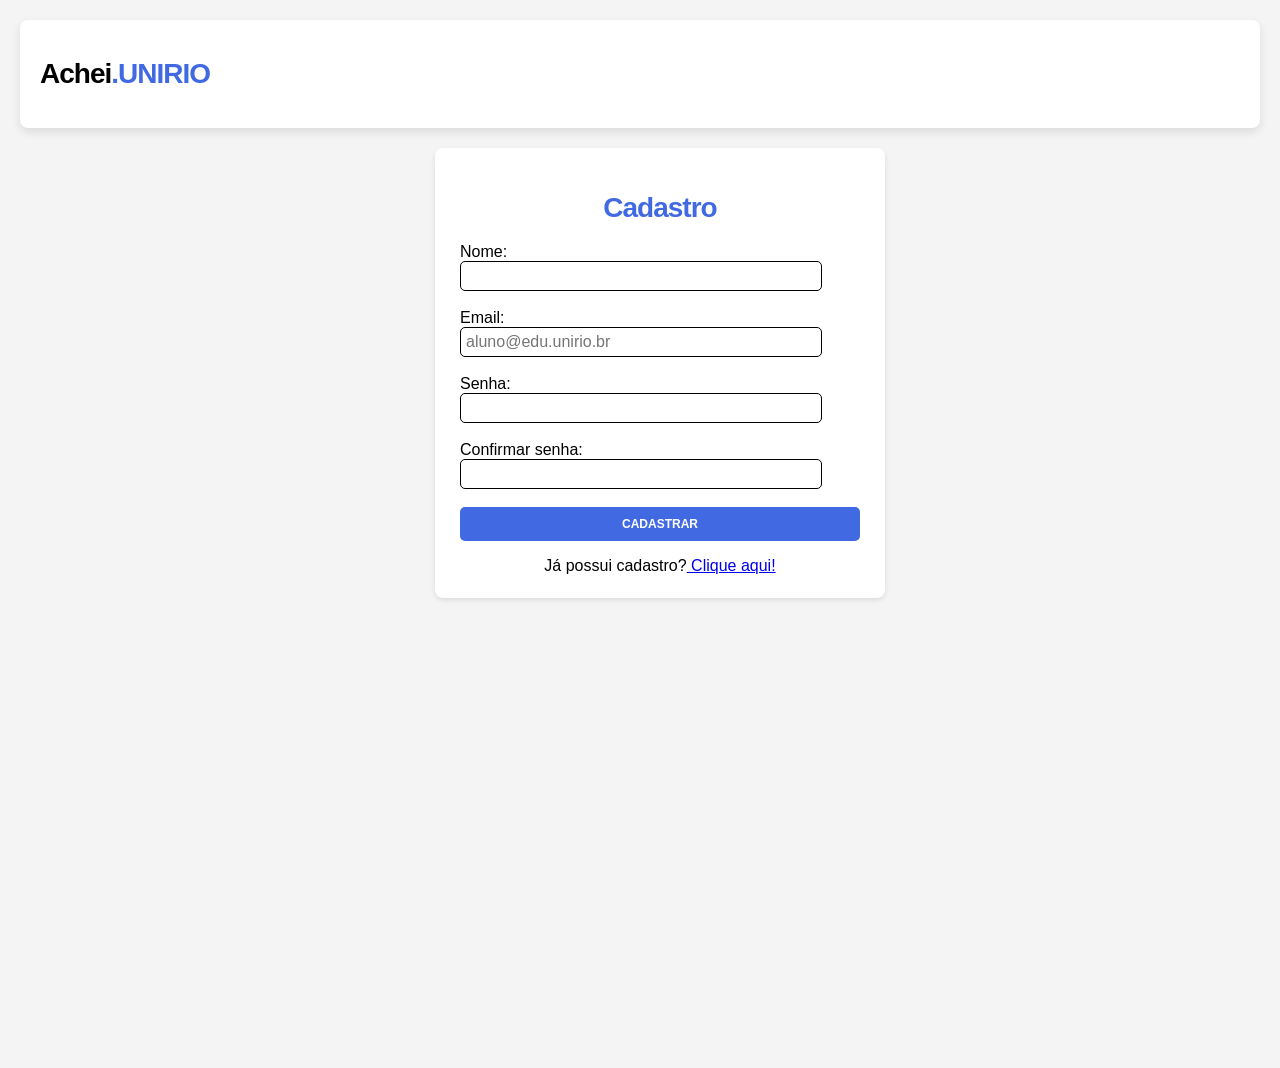
<file: index.html>
<!DOCTYPE html>
<head>
<meta charset="UTF-8">
<title>index</title>
<link rel = "stylesheet" href = "Style.css">
</head>

<body>
    <div class="borda_baixo">
        <h3 class="logo">Achei<span>.UNIRIO</span></h3>
    </div>
    <div class = "alinhamento">
        <div class="cadastro">
            <h1 class="titulo">Cadastro</h1>
            <form id="cadastrar" action="AcheiUnirio.html" >
                <label for="nome">Nome:</label>
                <br>
                <input class="botao-texto" type="text" name="nome" required> 
                <br><br>
                <label for="email">Email:</label>
                <br>
                <input class="botao-texto" type="text" name="email" placeholder="aluno@edu.unirio.br" required>
                <br><br>
                <label for="senha">Senha:</label>
                <br>
                <input class="botao-texto" type="password" name="senha" required>
                <br><br>
                <label for="Confirmar">Confirmar senha:</label>
                <br>
                <input class="botao-texto" type="password" name="confirmar" required>
                <br><br>
                <input type="submit" value="Cadastrar" class="btn-estilo" style="width: 100%;">
            </form>
            <p style="text-align: center;">Já possui cadastro?<a href="login.html"> Clique aqui!</a></p>
        </div>
    </div>
    <script src="funcoes.js"></script>
</body>
</file>
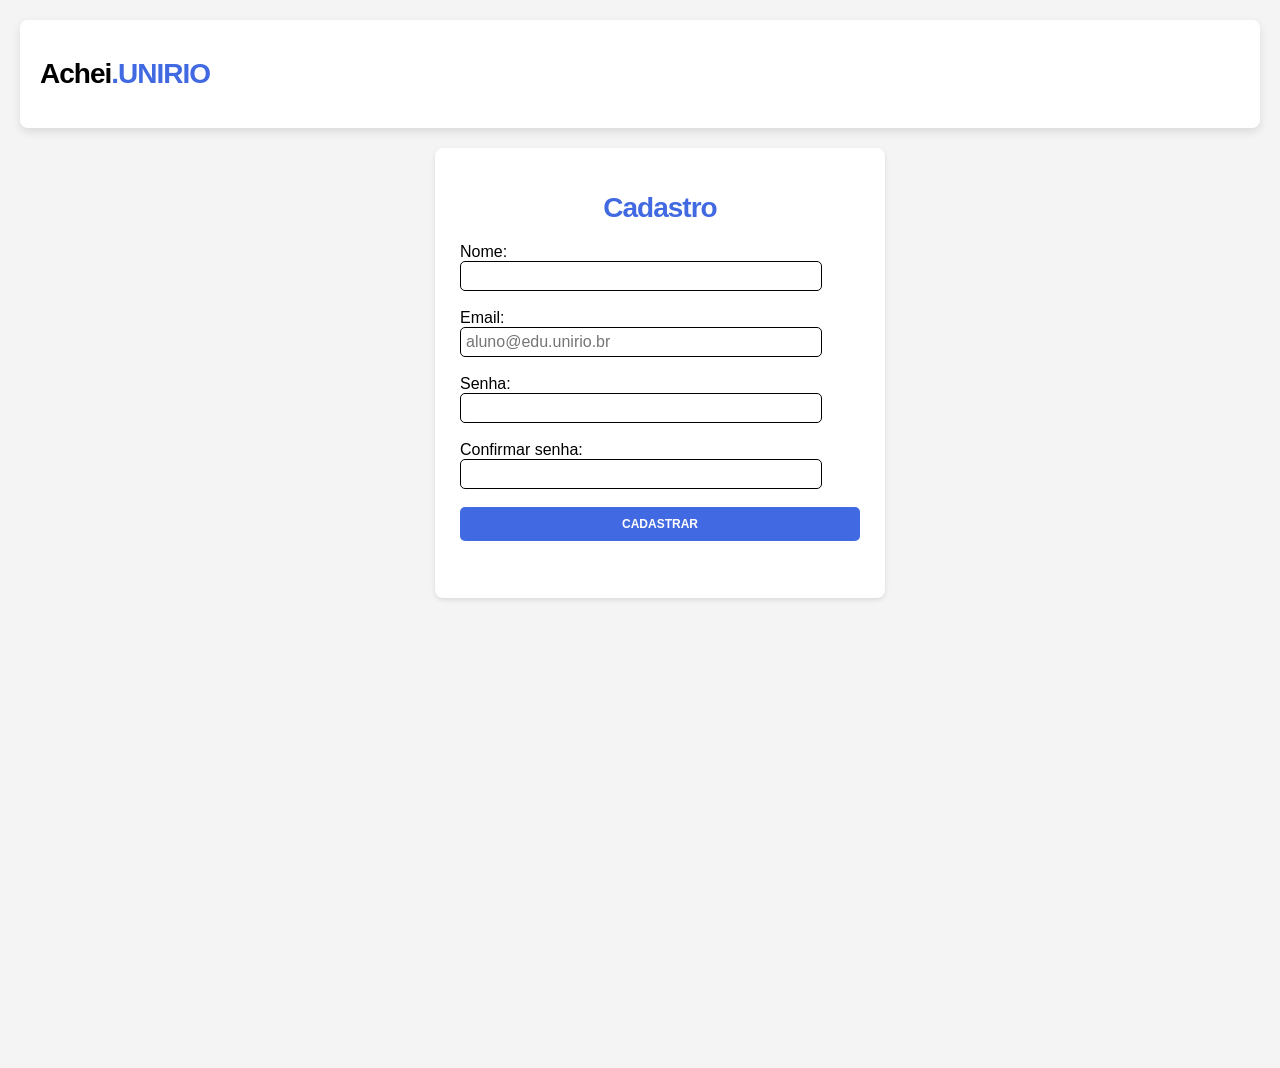
<file: cadastro.html>
<!DOCTYPE html>
<head>
<meta charset="UTF-8">
<title>login</title>
<link rel = "stylesheet" href = "Style.css">
</head>

<body>
    <div class="borda_baixo">
        <h3 class="logo">Achei<span>.UNIRIO</span></h3>
    </div>
    <div class = "alinhamento">
        <div class="cadastro">
            <h1 class="titulo">Cadastro</h1>
            <form id="cadastrar" action="AcheiUnirio.html" >
                <label for="nome">Nome:</label>
                <br>
                <input class="botao-texto" type="text" name="nome" required> 
                <br><br>
                <label for="email">Email:</label>
                <br>
                <input class="botao-texto" type="text" name="email" placeholder="aluno@edu.unirio.br" required>
                <br><br>
                <label for="senha">Senha:</label>
                <br>
                <input class="botao-texto" type="password" name="senha" required>
                <br><br>
                <label for="Confirmar">Confirmar senha:</label>
                <br>
                <input class="botao-texto" type="password" name="confirmar" required>
                <br><br>
                <input type="submit" value="Cadastrar" class="btn-estilo" style="width: 100%;">
            </form>
        </div>
    </div>
</body>
</file>
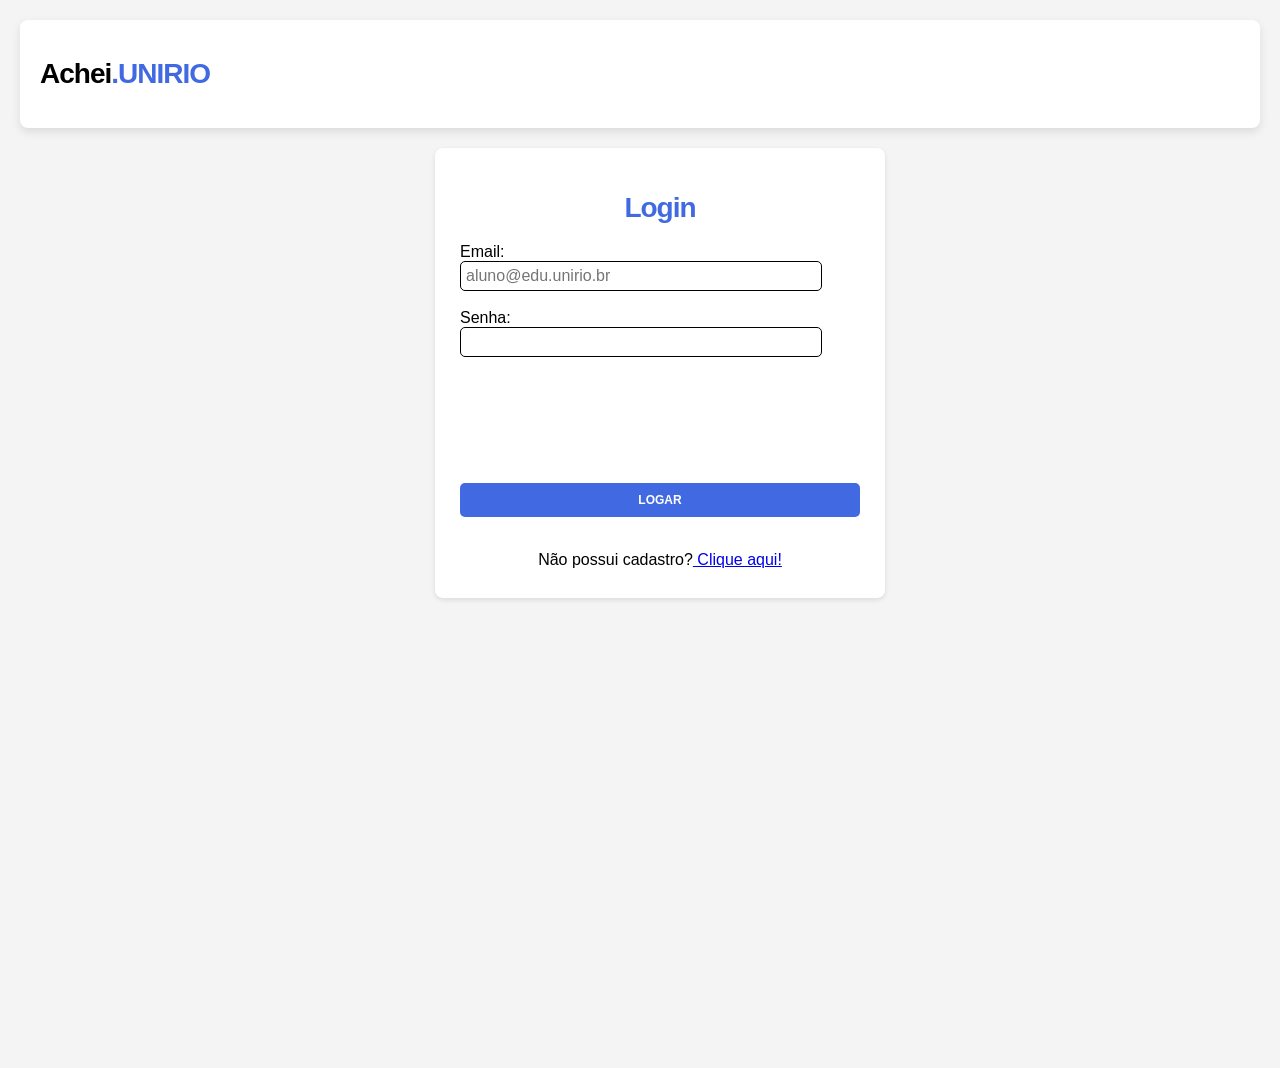
<file: login.html>
<!DOCTYPE html>
<head>
<meta charset="UTF-8">
<title>login</title>
<link rel = "stylesheet" href = "Style.css">
</head>

<body>
    <div class="borda_baixo">
        <h3 class="logo">Achei<span>.UNIRIO</span></h3>
    </div>
    <div class = "alinhamento">
        <div class="cadastro">
            <h1 class="titulo">Login</h1>
            <form id="cadastrar" action="AcheiUnirio.html" >
                <label for="email">Email:</label>
                <br>
                <input class="botao-texto" type="text" name="email" placeholder="aluno@edu.unirio.br" required>
                <br><br>
                <label for="senha">Senha:</label>
                <br>
                <input class="botao-texto" type="password" name="senha" required>
                <br><br><br><br><br><br><br><br>
                <input type="submit" value="Logar" class="btn-estilo" style="width: 100%;">
            </form>
            <br>
            <p style="text-align: center;">Não possui cadastro?<a href="index.html"> Clique aqui!</a></p>
        </div>        
    </div>
</body>
</file>
<file: Style.css>
body {
    font-family: Arial, sans-serif;
    background-color: #f4f4f4;
    margin: 20px;
  }
  .logo {
    font-size: 28px;
    font-weight: 900;
    letter-spacing: -1px;
    display: inline-block;
    vertical-align: middle;
  }
  .logo span {
    color: RoyalBlue;
  }
  .search-container {
    display: inline-block;
    vertical-align: middle;
  }
  .input-busca {
    border: 1px solid #ccc;
    border-radius: 5px;
    padding: 6px;
    width: 180px;
    outline: none;
  }
  .btn-busca {
    background-color: #333;
    color: white;
    border: none;
    border-radius: 5px;
    padding: 4px 8px;
    font-size: 12px;
    cursor: pointer;
    margin-left: 5px;
  }
  .container {
    display: flex;
    gap: 20px;
  }
  .grade {
    display: flex;
    flex-wrap: wrap;
    gap: 15px;
    width: 100%;
  }
  .menu-lateral {
    width: 200px;
    background-color: white;
    padding: 15px;
    border-radius: 8px;
    box-shadow: 0px 2px 5px rgba(0,0,0,0.1);
    height: fit-content;
  }
  .btn-estilo {
    background-color: RoyalBlue;
    color: white;
    border: none;
    border-radius: 5px;
    padding: 10px 15px;
    font-weight: bold;
    cursor: pointer;
    text-transform: uppercase;
    font-size: 12px;
  }
  .btn-estilo:hover {
    background-color: #2a52be;
  }
  .grade-itens {
    flex-grow: 1;
  }
  .borda_item {
    background-color: white;
    border-radius: 8px;
    padding: 15px;
    width: calc(25% - 12px); 
    box-sizing: border-box; 
    text-align: center;
    box-shadow: 0px 2px 5px rgba(0,0,0,0.1);
  }
  .borda_item img {
    border-radius: 4px;
    max-width: 100%;
  }
  p.nome_item {
    font-size: 14px;
    font-weight: bold;
    margin: 10px 0 5px 0;
  }
  p.desc_item {
    font-size: 12px;
    color: #555;
    margin: 5px 0;
  }
  .form_reporte {
    margin-top: 30px;
    padding: 25px;
    background-color: white;
    border-radius: 8px;
    box-shadow: 0px 2px 10px rgba(0,0,0,0.1);
  }
  .reporte-flex {
    display: flex;
    gap: 40px;
  }
  .reporte-col-esquerda {
    width: 200px;
    border-right: 1px solid #eee;
  }
  .reporte-col-direita {
    flex-grow: 1;
  }
  .input-reporte {
    width: 300px; 
    padding: 8px;
    border: 1px solid #ccc;
    border-radius: 4px;
    box-sizing: border-box;
  }
  .borda_baixo {
    background-color: white;
    border-radius: 8px;
    box-shadow: 0px 4px 10px rgba(0, 0, 0, 0.1);
    padding: 10px 20px;
    display: flex;
    justify-content: space-between;
    align-items: center;
    margin-bottom: 20px;
  }
  .opcional {
    font-size: 11px;
    color: gray;
    font-style: italic;
  }
  .cadastro{
    background-color: white;
    border-radius: 8px;
    width: 400px;
    height: 400px;
    box-shadow: 0px 2px 5px rgba(0,0,0,0.1);
    padding: 25px;
  }
  .alinhamento{
    display: flex;
    width: 100vw;
    height: 100vh;
    justify-content: center;
  }
  .titulo{
    text-align: center;
    color: RoyalBlue;
    font-size: 28px;
    font-weight: 900;
    letter-spacing: -1px;
  }
  .botao-texto {
    border: 1.5px solid black;
    border-radius: 5px;
    font-size: 16px;
    cursor: text;
    padding: 5px 5px;
    width: 350px;
  }

.botao-texto:hover {
    color: #030303;
}
</file>
